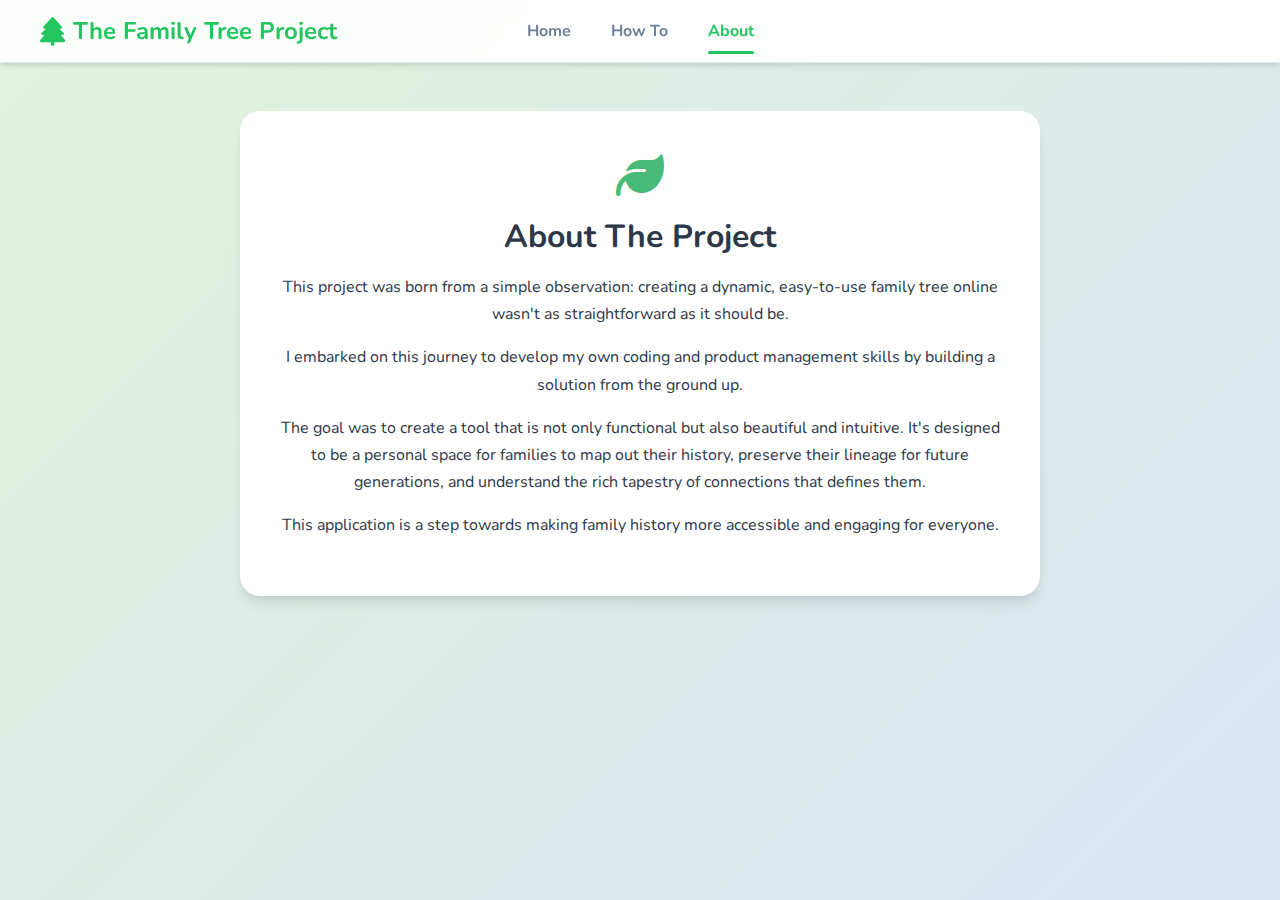
<file: about.html>
<!DOCTYPE html>
<html lang="en">
<head>
    <meta charset="UTF-8">
    <meta name="viewport" content="width=device-width, initial-scale=1.0">
    <title>About - The Family Tree Project</title>
    <link rel="stylesheet" href="css/style.css">
    <link rel="preconnect" href="https://fonts.googleapis.com">
    <link rel="preconnect" href="https://fonts.gstatic.com" crossorigin>
    <link href="https://fonts.googleapis.com/css2?family=Nunito:wght@400;600;700&display=swap" rel="stylesheet">
    <link rel="stylesheet" href="https://cdnjs.cloudflare.com/ajax/libs/font-awesome/6.5.2/css/all.min.css">
</head>
<body class="static-page">
    <div class="leaves-container"></div>
    <header class="app-header">
        <div class="header-left">
             <a href="index.html" class="logo">
                <i class="fa-solid fa-tree"></i>
                <span>The Family Tree Project</span>
            </a>
        </div>
        <nav class="main-nav">
            <a href="index.html">Home</a>
            <a href="how-to.html">How To</a>
            <a href="about.html" class="active">About</a>
        </nav>
        <div class="header-actions" style="visibility: hidden;"></div>
    </header>

    <main class="content-container about-container">
        <i class="fa-solid fa-leaf about-icon"></i>
        <h1>About The Project</h1>
            <p>This project was born from a simple observation: creating a dynamic, easy-to-use family tree online wasn't as straightforward as it should be. </p>
            <p>I embarked on this journey to develop my own coding and product management skills by building a solution from the ground up. </p>
            <p>The goal was to create a tool that is not only functional but also beautiful and intuitive. It's designed to be a personal space for families to map out their history, preserve their lineage for future generations, and understand the rich tapestry of connections that defines them.</p>
            <p>This application is a step towards making family history more accessible and engaging for everyone.</p>
    </main>
</body>
</html>
</file>
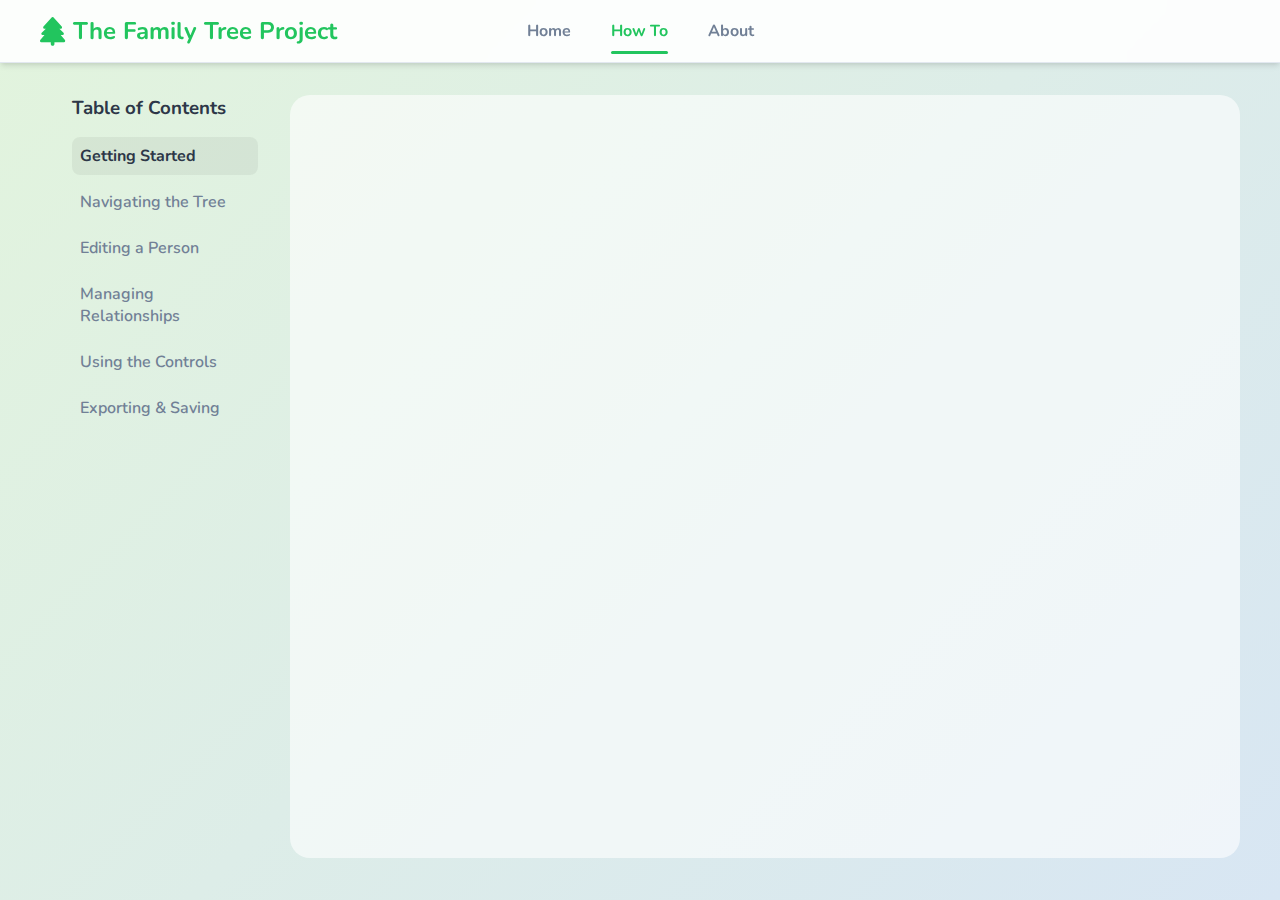
<file: how-to.html>
<!DOCTYPE html>
<html lang="en">
<head>
    <meta charset="UTF-8">
    <meta name="viewport" content="width=device-width, initial-scale=1.0">
    <title>How To - The Family Tree Project</title>
    <link rel="stylesheet" href="css/style.css">
    <link rel="preconnect" href="https://fonts.googleapis.com">
    <link rel="preconnect" href="https://fonts.gstatic.com" crossorigin>
    <link href="https://fonts.googleapis.com/css2?family=Nunito:wght@400;600;700&display=swap" rel="stylesheet">
    <link rel="stylesheet" href="https://cdnjs.cloudflare.com/ajax/libs/font-awesome/6.5.2/css/all.min.css">
</head>
<body class="static-page">
    <div class="leaves-container"></div>
    <header class="app-header">
         <div class="header-left">
             <a href="index.html" class="logo">
                <i class="fa-solid fa-tree"></i>
                <span>The Family Tree Project</span>
            </a>
        </div>
        <nav class="main-nav">
            <a href="index.html">Home</a>
            <a href="how-to.html" class="active">How To</a>
            <a href="about.html">About</a>
        </nav>
        <div class="header-actions" style="visibility: hidden;"></div>
    </header>

    <div class="doc-layout">
        <aside class="doc-sidebar">
            <h3>Table of Contents</h3>
            <nav id="toc-nav">
                <a href="#getting-started" class="active">Getting Started</a>
                <a href="#navigating">Navigating the Tree</a>
                <a href="#editing-members">Editing a Person</a>
                <a href="#managing-relationships">Managing Relationships</a>
                <a href="#using-controls">Using the Controls</a>
                <a href="#exporting">Exporting & Saving</a>
            </nav>
        </aside>
    
        <main class="doc-content">
            <section id="getting-started" class="doc-section">
                <h2>Getting Started</h2>
                <p>Welcome! This guide will walk you through all the features of the application. The project loads with a sample family tree to demonstrate its capabilities. To start fresh, simply click the red trash can icon (<i class="fa-solid fa-trash"></i>) at the bottom right. This will clear the canvas and present a large green plus button to add your first family member.</p>
                <div class="image-placeholder-wrapper">
                    <div class="image-placeholder">Your Screenshot Here</div>
                    <figcaption>The "Clear Data" button and the "Get Started" prompt on a blank canvas.</figcaption>
                </div>
            </section>

            <section id="navigating" class="doc-section">
                <h2>Navigating the Tree</h2>
                <p>Your family tree is an interactive canvas. You can move around it easily:</p>
                <ul>
                    <li><strong>Pan:</strong> Click and drag on any empty space on the background to move the entire tree around.</li>
                    <li><strong>Zoom:</strong> Use the <strong>+/-</strong> buttons in the bottom-right corner to zoom in and out. You can also use your mouse wheel for more precise control.</li>
                    <li><strong>Reset View:</strong> Click the circular arrow button (<i class="fa-solid fa-arrows-rotate"></i>) to reset the zoom, position, and any active filters to the default state.</li>
                    <li><strong>Fullscreen:</strong> Use the expand icon (<i class="fa-solid fa-expand"></i>) to enter a distraction-free fullscreen mode.</li>
                </ul>
                <div class="image-placeholder-wrapper">
                    <div class="image-placeholder">Your Screenshot Here</div>
                    <figcaption>The main canvas view with the UI controls highlighted in the bottom right.</figcaption>
                </div>
            </section>

            <section id="editing-members" class="doc-section">
                <h2>Editing a Person</h2>
                <p>Each person on the tree is represented by a card. To edit someone's details:</p>
                <ul>
                    <li><strong>Open the Editor:</strong> Simply <strong>double-click</strong> on any person's card.</li>
                    <li><strong>Update Information:</strong> In the pop-up window, you can change their name, their personal **Relationship Status** (e.g., Single, Married), assign their **Relationship Role** (e.g., Son, Mother), and set their **Generation Number**.</li>
                    <li><strong>Generation Number:</strong> This number (e.g., 0 for the oldest generation, 1 for their children, etc.) is crucial for positioning them correctly in the tree's hierarchy.</li>
                    <li><strong>Change Photo & Add Tags:</strong> You can also upload a photo and add descriptive tags to categorize people.</li>
                </ul>
                <div class="image-placeholder-wrapper">
                    <div class="image-placeholder">Your Screenshot Here</div>
                    <figcaption>The member edit modal showing all available fields.</figcaption>
                </div>
            </section>
            
            <section id="managing-relationships" class="doc-section">
                <h2>Managing Relationships</h2>
                <p>Connections are managed in the Controls sidebar. This is where you define how two people are linked.</p>
                <ul>
                    <li><strong>Create a Link:</strong> In the "Relationship Manager," select two people from the dropdowns. Then, define the connection using the options for **Link**, **Type**, and **Status**. You can also add an optional **Note**.</li>
                    <li><strong>Important for Parent Links:</strong> For "Parent" links to work correctly, ensure the parent and child have different Generation Numbers set on their cards first. The application will prevent you from linking two people in the same generation as a parent and child.</li>
                    <li><strong>Edit/Delete:</strong> Existing relationships are listed below the form. Use the pencil (<i class="fa-solid fa-pencil"></i>) to edit the link's details in a pop-up, or the trash (<i class="fa-solid fa-trash"></i>) icon to remove the connection entirely.</li>
                </ul>
                 <div class="image-placeholder-wrapper">
                    <div class="image-placeholder">Your Screenshot Here</div>
                    <figcaption>The Relationship Manager section in the Controls sidebar.</figcaption>
                </div>
            </section>
            
            <section id="using-controls" class="doc-section">
                <h2>Using the Controls</h2>
                <p>The "Controls" button (<i class="fa-solid fa-bars"></i>) in the header opens the sidebar with powerful tools:</p>
                <ul>
                    <li><strong>Focus Search:</strong> The search bar in the main menu lets you quickly find and center the view on a specific person.</li>
                    <li><strong>Filters:</strong> Use the dropdowns to filter your tree by a person's Role, their Status, the type of Links connecting them, or by a specific Tag.</li>
                    <li><strong>View Options:</strong> Use the toggle switches to independently show or hide deceased members, the connection lines, the roles on the cards, and the notes on the lines. A legend is provided to explain the color coding.</li>
                </ul>
                <div class="image-placeholder-wrapper">
                    <div class="image-placeholder">Your Screenshot Here</div>
                    <figcaption>The various filter and view options available in the sidebar.</figcaption>
                </div>
            </section>

            <section id="exporting" class="doc-section">
                <h2>Exporting & Saving</h2>
                <p>You can save and share your work using the "Data Management" section in the Controls sidebar.</p>
                <ul>
                    <li><strong>Import JSON:</strong> Load a previously saved family tree from a JSON file to continue your work.</li>
                    <li><strong>Export Options:</strong> Save your tree in various formats. **JSON** is recommended for backing up and re-importing your data. PNG, PDF, and SVG create visual snapshots for printing or sharing. CSV exports the raw data to a spreadsheet.</li>
                </ul>
                <div class="image-placeholder-wrapper">
                    <div class="image-placeholder">Your Screenshot Here</div>
                    <figcaption>The "Export Options" dropdown menu in the Controls sidebar.</figcaption>
                </div>
            </section>
        </main>
    </div>

    <script>
        document.addEventListener('DOMContentLoaded', () => {
            const navLinks = document.querySelectorAll('#toc-nav a');
            const sections = document.querySelectorAll('.doc-section');

            function showSection(targetId) {
                sections.forEach(section => section.classList.remove('is-active'));
                navLinks.forEach(link => link.classList.remove('active'));
                
                const targetSection = document.querySelector(targetId);
                if (targetSection) {
                    targetSection.classList.add('is-active');
                }
                
                const activeLink = document.querySelector(`#toc-nav a[href="${targetId}"]`);
                if(activeLink) {
                    activeLink.classList.add('active');
                }
            }

            navLinks.forEach(anchor => {
                anchor.addEventListener('click', function (e) {
                    e.preventDefault();
                    showSection(this.getAttribute('href'));
                });
            });

            // Show the first section by default on page load
            showSection('#getting-started');
        });
    </script>
</body>
</html>
</file>
<file: css/style.css>
/* CSS Custom Properties (Variables) for Theming */
:root {
    --font-family: 'Nunito', sans-serif;
    --green-light: #48bb78;
    --green-dark: #22c55e;
    --brown: #8b4513;
    --orange: #ed8936;
    --blue: #4299e1;
    --teal: #38b2ac;
    --text-dark: #2d3748;
    --text-light: #718096;
    --bg-card: #ffffff;
    --bg-main: #f7fafc;
    --border-color: #e2e8f0;
    --shadow-md: 0 4px 6px -1px rgba(0, 0, 0, 0.1), 0 2px 4px -1px rgba(0, 0, 0, 0.06);
    --shadow-lg: 0 10px 15px -3px rgba(0, 0, 0, 0.1), 0 4px 6px -2px rgba(0, 0, 0, 0.05);
    --border-radius-card: 20px;
    --border-radius-ui: 8px;
}

/* Base & Reset Styles */
*, *::before, *::after { box-sizing: border-box; margin: 0; padding: 0; }
html, body { height: 100%; overflow: hidden; font-family: var(--font-family); color: var(--text-dark); background-color: var(--bg-main); }
body { display: flex; flex-direction: column; background: linear-gradient(135deg, #e2f4dd 0%, #d8e6f3 100%); }

/* Floating Leaves Animation */
.leaves-container { position: fixed; top: 0; left: 0; width: 100%; height: 100%; pointer-events: none; z-index: -1; overflow: hidden; }
.leaf { position: absolute; width: 30px; height: 30px; background-image: url('../assets/leaf.svg'); background-size: contain; animation: fall linear infinite; }
@keyframes fall {
    0% { transform: translateY(-10vh) rotateZ(0deg); opacity: 1; }
    100% { transform: translateY(110vh) rotateZ(720deg); opacity: 0; }
}

/* Main Application Layout */
.app-container { display: flex; flex-direction: column; height: 100%; width: 100%; }

/* Header & Navigation */
.app-header { flex-shrink: 0; position: sticky; top: 0; z-index: 1000; display: flex; justify-content: space-between; align-items: center; gap: 1rem; padding: 0.75rem 1.5rem; background: rgba(255, 255, 255, 0.7); backdrop-filter: blur(10px); border-bottom: 1px solid var(--border-color); box-shadow: var(--shadow-md); }
.header-left { display: flex; align-items: center; gap: 0.5rem; flex: 1; }
.logo { display: flex; align-items: center; gap: 0.5rem; font-size: 1.5rem; font-weight: 700; color: var(--green-dark); text-decoration: none; margin-left: 1rem; flex-shrink: 0; }
.logo i { font-size: 1.8rem; }
.logo-text { white-space: nowrap; }
.main-nav { display: flex; justify-content: center; gap: 0.5rem; position: relative; flex: 2; }
.main-nav a { padding: 0.5rem 1rem; text-decoration: none; color: var(--text-light); font-weight: 700; border-radius: var(--border-radius-ui); transition: all 0.3s ease; position: relative; }
.main-nav a:hover { color: var(--text-dark); background-color: rgba(0,0,0,0.05); }
.main-nav a.active { color: var(--green-dark); }
.main-nav a.active::after { content: ''; position: absolute; bottom: -4px; left: 1rem; right: 1rem; height: 3px; background-color: var(--green-dark); border-radius: 2px; animation: slide-in 0.3s ease-out; }
@keyframes slide-in { from { width: 0; left: 50%; } to { width: calc(100% - 2rem); left: 1rem; } }
.header-actions { display: flex; align-items: center; gap: 1rem; justify-content: flex-end; flex: 1; }
.search-container { position: relative; display: flex; align-items: center; }
.search-container i { position: absolute; left: 10px; color: var(--text-light); pointer-events: none; }
.search-container input { background: rgba(255,255,255,0.5); border: 1px solid var(--border-color); border-radius: var(--border-radius-ui); outline: none; padding: 0.5rem 0.5rem 0.5rem 2.2rem; font-family: var(--font-family); font-size: 1rem; width: 250px; transition: all 0.3s; }
.search-container input:focus { border-color: var(--green-dark); background-color: white; box-shadow: var(--shadow-md); }

/* Controls Sidebar */
.controls-sidebar { position: fixed; top: 0; left: 0; height: 100%; width: 320px; background: var(--bg-main); border-right: 1px solid var(--border-color); box-shadow: var(--shadow-lg); z-index: 2000; transform: translateX(-100%); transition: transform 0.4s cubic-bezier(0.25, 0.8, 0.25, 1); display: flex; flex-direction: column; }
.controls-sidebar.is-open { transform: translateX(0); }
.sidebar-header { display: flex; justify-content: space-between; align-items: center; padding: 1rem 1.5rem; border-bottom: 1px solid var(--border-color); flex-shrink: 0; }
.sidebar-header h3 { font-size: 1.25rem; }
.sidebar-content { padding: 1.5rem; overflow-y: auto; display: flex; flex-direction: column; gap: 2rem; }
.control-section { display: flex; flex-direction: column; gap: 1rem; }
.control-title { font-size: 0.9rem; font-weight: 700; color: var(--text-light); text-transform: uppercase; letter-spacing: 0.05em; border-bottom: 2px solid var(--border-color); padding-bottom: 0.5rem; }
.filter-group { display: flex; flex-direction: column; gap: 0.5rem; }
.filter-group label { font-weight: 600; font-size: 0.9rem; }
.filter-group select, .filter-group input, .filter-group textarea { width: 100%; padding: 0.75rem; border-radius: var(--border-radius-ui); border: 1px solid var(--border-color); background-color: white; font-family: var(--font-family); font-size: 1rem;}
.filter-group textarea { resize: vertical; }
.sidebar-content .btn, .sidebar-content .dropdown-btn { width: 100%; justify-content: center; padding: 0.75rem; }
.dropdown { position: relative; width: 100%; }
.dropdown-btn { display: flex; justify-content: space-between; align-items: center; }
.dropdown-content { display: block; position: absolute; background-color: #f9f9f9; width: 100%; box-shadow: var(--shadow-lg); z-index: 10; border-radius: var(--border-radius-ui); overflow: hidden; padding: 0.5rem 0; margin-top: 0.25rem; opacity: 0; transform: translateY(10px); pointer-events: none; transition: opacity 0.2s ease-out, transform 0.2s ease-out; }
.dropdown.is-active .dropdown-content { opacity: 1; transform: translateY(0); pointer-events: auto; }
.dropdown-content a { color: black; padding: 0.75rem 1rem; text-decoration: none; display: flex; align-items: center; gap: 0.75rem; font-size: 0.9rem; font-weight: 600;}
.dropdown-content a:hover { background-color: #f1f1f1; }

/* Toggle Switch UI */
.toggle-group { display: flex; align-items: center; justify-content: space-between; gap: 0.75rem; }
.toggle-group label { font-weight: 600; font-size: 0.9rem; }
.toggle-switch { position: relative; display: inline-block; width: 50px; height: 28px; flex-shrink: 0; }
.toggle-switch input { opacity: 0; width: 0; height: 0; }
.slider { position: absolute; cursor: pointer; top: 0; left: 0; right: 0; bottom: 0; background-color: #ccc; border-radius: 28px; transition: .4s; }
.slider:before { position: absolute; content: ""; height: 20px; width: 20px; left: 4px; bottom: 4px; background-color: white; border-radius: 50%; transition: .4s; }
input:checked + .slider { background-color: var(--green-dark); }
input:checked + .slider:before { transform: translateX(22px); }

/* Main Canvas & Tree */
.main-canvas { flex-grow: 1; position: relative; overflow: auto; cursor: grab; }
.main-canvas:active { cursor: grabbing; }
.tree-container { position: relative; padding: 5rem; min-width: 100%; min-height: 100%; transform-origin: 0 0; transition: transform 0.3s ease; }
.tree-layout { display: flex; flex-direction: column; align-items: center; gap: 120px; }
.generation { display: flex; justify-content: center; align-items: center; gap: 60px; position: relative; }

/* Empty State Message */
#empty-state-message { display: none; position: absolute; top: 50%; left: 50%; transform: translate(-50%, -50%); text-align: center; color: #a0aec0; cursor: pointer; transition: color 0.3s ease; padding: 2rem; }
#empty-state-message:hover { color: var(--green-dark); }
#empty-state-message i { font-size: 5rem; border: 4px dashed #cbd5e0; border-radius: 50%; width: 120px; height: 120px; display: flex; align-items: center; justify-content: center; margin: 0 auto 1.5rem; transition: all 0.3s ease; }
#empty-state-message:hover i { border-color: var(--green-dark); transform: scale(1.05); }

/* Member Card */
.member-card { position: relative; width: 280px; background: var(--bg-card); border-radius: var(--border-radius-card); box-shadow: var(--shadow-md); padding: 1.5rem; text-align: center; cursor: pointer; transition: all 0.3s cubic-bezier(0.25, 0.8, 0.25, 1); border: 2px solid transparent; }
.member-card:hover { transform: translateY(-8px); box-shadow: var(--shadow-lg); border-color: var(--green-light); }
.member-avatar { width: 90px; height: 90px; border-radius: 50%; margin: -65px auto 1rem; border: 5px solid var(--bg-card); background: linear-gradient(135deg, var(--green-light), var(--blue)); display: flex; align-items: center; justify-content: center; font-size: 2.5rem; font-weight: 700; color: white; overflow: hidden; box-shadow: var(--shadow-md); }
.member-avatar img { width: 100%; height: 100%; object-fit: cover; }
.member-name { font-size: 1.25rem; font-weight: 700; margin-bottom: 0.25rem; }
.member-relationship { font-size: 0.9rem; color: var(--green-dark); font-weight: 600; margin-bottom: 0.75rem; }
.member-details { font-size: 0.85rem; color: var(--text-light); margin-bottom: 1rem; line-height: 1.4; }
.member-tags { display: flex; flex-wrap: wrap; justify-content: center; gap: 0.5rem; margin-top: 1rem; }
.tag { padding: 0.2rem 0.6rem; font-size: 0.75rem; font-weight: 600; border-radius: 99px; color: white; }
.edit-button { position: absolute; top: 10px; right: 10px; width: 30px; height: 30px; border-radius: 50%; background: #f1f5f9; border: none; color: var(--text-light); cursor: pointer; display: flex; align-items: center; justify-content: center; opacity: 0; transition: opacity 0.2s; }
.member-card:hover .edit-button { opacity: 1; }

/* Connections & Relationship Notes */
#tree-connections { position: absolute; top: 0; left: 0; width: 100%; height: 100%; pointer-events: none; overflow: visible; }
#tree-connections path { fill: none; stroke-linecap: round; }
#tree-connections path.Spouse { stroke: var(--orange); stroke-width: 2.5px; }
#tree-connections path.Partner { stroke: var(--teal); stroke-width: 2.5px; }
#tree-connections path.Parent { stroke: var(--green-dark); stroke-width: 3px; }
#tree-connections path.Sibling { stroke: var(--blue); stroke-width: 2px; }
#connection-annotations { position: absolute; top: 0; left: 0; width: 100%; height: 100%; z-index: 5; pointer-events: none; }
.connection-note { position: absolute; transform: translate(-50%, -50%); background: var(--brown); color: white; padding: 0.3rem 0.8rem; font-size: 0.8rem; font-weight: 600; border-radius: var(--border-radius-ui); box-shadow: var(--shadow-md); white-space: nowrap; cursor: pointer; pointer-events: all; transition: transform 0.2s, box-shadow 0.2s; }
.connection-note:hover { transform: translate(-50%, -50%) scale(1.1); box-shadow: var(--shadow-lg); }

/* View Option Toggles */
body.hide-connections #tree-connections { display: none; }
body.hide-roles .member-relationship { display: none; }
body.hide-notes .connection-note { display: none; }

/* Buttons & UI Controls */
.btn { display: inline-flex; align-items: center; gap: 0.5rem; padding: 0.5rem 1rem; border: 1px solid var(--border-color); background-color: var(--bg-card); border-radius: var(--border-radius-ui); font-family: var(--font-family); font-weight: 600; cursor: pointer; transition: all 0.2s ease; }
.btn:hover { background-color: #f1f5f9; border-color: #cbd5e0; }
.btn-primary { background-color: var(--green-dark); color: white; border-color: var(--green-dark); }
.btn-primary:hover { background-color: #16a34a; }
.btn.btn-small { padding: 0; width: 32px; height: 32px; font-size: 0.9rem; justify-content: center; }

.ui-icon-btn { background: var(--bg-card); border: none; width: 40px; height: 40px; border-radius: 50%; box-shadow: var(--shadow-md); color: var(--text-light); font-size: 1rem; display: flex; align-items: center; justify-content: center; cursor: pointer; transition: all 0.2s; flex-shrink: 0; }
.ui-icon-btn:hover { background-color: #f1f5f9; color: var(--text-dark); }
.ui-icon-btn.btn-danger { background-color: #e53e3e; color: white; }
.ui-icon-btn.btn-danger:hover { background-color: #c53030; }
.close-btn { box-shadow: none; background: transparent; font-size: 2rem; }
.close-btn:hover { background-color: rgba(0,0,0,0.05); }

.ui-controls { position: absolute; bottom: 20px; right: 20px; display: flex; flex-direction: column; gap: 0.75rem; z-index: 50; align-items: flex-end; }
.zoom-controls { display: flex; background-color: var(--bg-card); border-radius: var(--border-radius-ui); box-shadow: var(--shadow-md); overflow: hidden; }
.zoom-controls button, .zoom-controls span { width: 40px; height: 40px; border: none; background-color: transparent; font-size: 1rem; font-weight: 600; display: flex; align-items: center; justify-content: center; }
.zoom-controls button { cursor: pointer; }
.zoom-controls button:hover { background-color: #f1f5f9; }
.view-controls { display: flex; gap: 0.5rem; }

/* Modal Styles */
.modal-overlay { position: fixed; top: 0; left: 0; width: 100%; height: 100%; background-color: rgba(0, 0, 0, 0.5); z-index: 5000; display: none; align-items: center; justify-content: center; }
.modal-overlay.visible { display: flex; }
.modal-content { background-color: var(--bg-main); width: 90%; max-width: 800px; max-height: 90vh; border-radius: var(--border-radius-card); box-shadow: var(--shadow-lg); display: flex; flex-direction: column; overflow: hidden; }
.modal-content.small { max-width: 500px; }
.modal-header { padding: 1rem 1.5rem; border-bottom: 1px solid var(--border-color); display: flex; justify-content: space-between; align-items: center; background: white; flex-shrink: 0; }
.modal-title { font-size: 1.25rem; font-weight: 700; }
.modal-close-btn { background: none; border: none; font-size: 1.5rem; cursor: pointer; color: var(--text-light); }
.modal-body { padding: 1.5rem; overflow-y: auto; }
#edit-modal .modal-body { display: grid; grid-template-columns: 200px 1fr; gap: 1.5rem; }
.modal-sidebar { display: flex; flex-direction: column; align-items: center; gap: 1rem; }
.modal-avatar-preview { width: 150px; height: 150px; border-radius: 50%; background: #e2e8f0; display: flex; align-items: center; justify-content: center; overflow: hidden; font-size: 4rem; color: var(--text-light); position: relative; }
.modal-avatar-preview img { width: 100%; height: 100%; object-fit: cover; }
.upload-overlay { position: absolute; width: 100%; height: 100%; background: rgba(0,0,0,0.5); color: white; display: flex; flex-direction: column; align-items: center; justify-content: center; opacity: 0; transition: opacity 0.2s; cursor: pointer; }
.modal-avatar-preview:hover .upload-overlay { opacity: 1; }
#avatarUpload { display: none; }
.modal-main-form { display: grid; grid-template-columns: 1fr 1fr; gap: 1rem; }
.form-group { display: flex; flex-direction: column; }
.form-group.full-width { grid-column: 1 / -1; }
.form-group label { font-weight: 600; font-size: 0.9rem; margin-bottom: 0.5rem; color: var(--text-dark); }
.form-group input, .form-group textarea, .form-group select { width: 100%; padding: 0.75rem; border: 1px solid var(--border-color); border-radius: var(--border-radius-ui); font-family: var(--font-family); font-size: 1rem; background-color: white; }
.form-group textarea { resize: vertical; min-height: 80px; }
.tags-input-container { display: flex; flex-wrap: wrap; gap: 0.5rem; padding: 0.5rem; border: 1px solid var(--border-color); border-radius: var(--border-radius-ui); background: white; }
.tag-item { display: flex; align-items: center; gap: 0.25rem; background: var(--blue); color: white; padding: 0.2rem 0.6rem; border-radius: 99px; font-size: 0.9rem; }
.tag-remove-btn { background: none; border: none; color: white; cursor: pointer; font-size: 0.9rem; }
#newTagInput { border: none; outline: none; flex-grow: 1; padding: 0.25rem; }
.modal-footer { padding: 1rem 1.5rem; border-top: 1px solid var(--border-color); display: flex; justify-content: flex-end; gap: 0.5rem; background: white; flex-shrink: 0; }
.btn-danger { background-color: #e53e3e; color: white; border-color: #e53e3e; }
.btn-danger:hover { background-color: #c53030; }
#delete-relationship-btn { margin-right: auto; }
.modal-divider { border: none; border-top: 1px solid var(--border-color); margin: 1rem 0; }

/* FIX 1: Added scrollbar for the relationship modal */
#relationship-modal .modal-body {
    max-height: 60vh;
    overflow-y: auto;
}

/* Dynamic Search Results Dropdown */
.search-results-container { display: none; position: absolute; top: calc(100% + 5px); left: 0; width: 100%; min-width: 250px; background: white; border: 1px solid var(--border-color); border-radius: 0 0 var(--border-radius-ui) var(--border-radius-ui); box-shadow: var(--shadow-lg); max-height: 300px; overflow-y: auto; z-index: 1100; }
.search-results-container.is-visible { display: block; }
.search-result-item { padding: 0.75rem 1rem; cursor: pointer; transition: background-color 0.2s; }
.search-result-item:hover { background-color: #f1f5f9; }
.search-result-item small { color: var(--text-light); margin-left: 0.5rem; }

/* Toast Notifications */
.toast { position: fixed; top: 80px; right: 20px; background-color: var(--green-dark); color: white; padding: 1rem 1.5rem; border-radius: var(--border-radius-ui); box-shadow: var(--shadow-lg); z-index: 4001; transform: translateX(120%); transition: transform 0.5s cubic-bezier(0.68, -0.55, 0.27, 1.55); }
.toast.show { transform: translateX(0); }

/* Static Pages */
.static-page { overflow-y: auto; }
.static-page .app-header { background: rgba(255, 255, 255, 0.9); }
.static-page .header-actions { visibility: hidden; }
.content-container { max-width: 800px; margin: 3rem auto; padding: 2.5rem; background: white; border-radius: var(--border-radius-card); box-shadow: var(--shadow-lg); color: var(--text-dark); }
.content-container h1 { margin-bottom: 1rem; }
.content-container h2 { margin-top: 2rem; margin-bottom: 0.75rem; padding-bottom: 0.5rem; border-bottom: 2px solid var(--border-color); }
.content-container p, .content-container ul { margin-bottom: 1rem; line-height: 1.7; }
.content-container ul { list-style-position: inside; padding-left: 1rem; }
.about-container { text-align: center; }
.about-icon { font-size: 3rem; color: var(--green-light); margin-bottom: 1rem; }

/* How-To Page Doc Portal */
.doc-layout { display: flex; max-width: 1200px; margin: 0 auto; }
.doc-sidebar { width: 250px; flex-shrink: 0; padding: 2rem; position: sticky; top: 73px; height: calc(100vh - 73px); }
.doc-sidebar h3 { margin-bottom: 1rem; }
.doc-sidebar nav { display: flex; flex-direction: column; gap: 0.5rem; }
.doc-sidebar nav a { text-decoration: none; color: var(--text-light); font-weight: 600; padding: 0.5rem; border-radius: var(--border-radius-ui); transition: all 0.2s; }
.doc-sidebar nav a:hover { background: rgba(0,0,0,0.05); color: var(--text-dark); }
.doc-sidebar nav a.active { background: rgba(0,0,0,0.05); color: var(--text-dark); font-weight: 700; }
.doc-content { padding: 3rem 4rem; flex-grow: 1; background: rgba(255,255,255,0.6); border-radius: var(--border-radius-card); margin: 2rem 0; }
.doc-section { display: none; opacity: 0; animation: fade-in 0.5s ease-in-out forwards; }
.doc-section.is-active { display: block; }
@keyframes fade-in { from { opacity: 0; transform: translateY(10px); } to { opacity: 1; transform: translateY(0); } }
.image-placeholder-wrapper { margin-top: 1.5rem; border: 2px solid var(--border-color); border-radius: var(--border-radius-ui); padding: 1rem; background: #fdfdfd; }
.image-placeholder { width: 100%; height: 300px; background: #f1f5f9; display: flex; align-items: center; justify-content: center; color: var(--text-light); font-weight: 600; border-radius: var(--border-radius-ui); }
.image-placeholder-wrapper figcaption { text-align: center; margin-top: 0.75rem; font-style: italic; color: var(--text-light); }

/* Relationship Manager in Sidebar */
#relationship-manager form { display: flex; flex-direction: column; gap: 1rem; }
.manager-list { margin-top: 1rem; max-height: 250px; overflow-y: auto; border-top: 1px solid var(--border-color); padding-top: 1rem; }
.manager-list-item { font-size: 0.9rem; display: flex; justify-content: space-between; align-items: center; padding: 0.5rem; border-radius: var(--border-radius-ui); }
.manager-list-item:hover { background: #e2e8f0; }
.manager-list-item .actions button { background: none; border: none; cursor: pointer; color: var(--text-light); padding: 0.25rem; }
.manager-list-item .actions button:hover { color: var(--text-dark); }
.manager-list-item .item-details { display: block; font-style: italic; color: var(--text-light); font-size: 0.8rem; margin-top: 0.25rem; }
.filter-label-group { display: flex; justify-content: space-between; align-items: baseline; }
.multi-select-controls { display: flex; gap: 0.5rem; }
#level-filter { height: 100px; }
#level-filter option { padding: 0.25rem 0.5rem; }

/* FIX 2: Added styling for the generation filter buttons */
.multi-select-controls button {
    background: none;
    border: none;
    font-size: 0.8rem;
    font-weight: 600;
    color: var(--green-dark);
    cursor: pointer;
    padding: 0.25rem 0.5rem;
    border-radius: var(--border-radius-ui);
    transition: background-color 0.2s;
}
.multi-select-controls button:hover {
    background-color: #e2e8f0;
}

/* Legend in Sidebar */
.legend { margin-top: 1rem; padding-top: 1rem; border-top: 1px solid var(--border-color); display: grid; grid-template-columns: 1fr 1fr; gap: 0.75rem; font-size: 0.9rem; }
.legend-item { display: flex; align-items: center; gap: 0.5rem; }
.color-swatch { width: 16px; height: 16px; border-radius: 50%; border: 1px solid rgba(0,0,0,0.1); }

/* Animated Coach Mark */
.coach-mark { position: fixed; z-index: 4000; background: var(--text-dark); color: white; padding: 1rem; border-radius: var(--border-radius-ui); box-shadow: var(--shadow-lg); width: 250px; max-width: calc(100vw - 40px); opacity: 0; transform: scale(0.9); pointer-events: none; transition: opacity 0.3s ease, transform 0.3s ease; }
.coach-mark.is-visible { opacity: 1; transform: scale(1); pointer-events: all; animation: bounce-hover 2s infinite ease-in-out; }
.coach-mark-text strong { margin-bottom: 0.5rem; display: block; font-size: 1rem; }
.coach-mark-text p { font-size: 0.9rem; line-height: 1.5; opacity: 0.9; }
.coach-mark .close-btn { position: absolute; top: 0px; right: 5px; color: white; }
.coach-mark-pointer { position: absolute; width: 0; height: 0; border-style: solid; }
@keyframes bounce-hover { 0%, 100% { transform: scale(1) translateY(0); } 50% { transform: scale(1.02) translateY(-5px); } }

/* Print & Export Styles */
.tree-container.is-exporting .member-card { box-shadow: 0 0 0 2px #ccc !important; border: 2px solid transparent; }
@media print {
    body { overflow: visible; background: white; }
    .app-header, .ui-controls, .modal-overlay, .edit-button, .controls-sidebar, #connection-annotations { display: none !important; }
    .main-canvas { overflow: visible; height: auto; }
    .tree-container { transform: none !important; padding: 1cm; }
    .member-card { box-shadow: 0 0 0 2px #ccc !important; border: 2px solid transparent; page-break-inside: avoid; }
    #tree-connections path { stroke: #333; }
}

/* Responsive Styles */
.mobile-only { display: none !important; }
.mobile-nav { position: fixed; top: 0; right: 0; width: 280px; height: 100%; background: var(--bg-main); z-index: 3000; box-shadow: var(--shadow-lg); transform: translateX(100%); transition: transform 0.3s ease-in-out; padding: 2rem; display: flex; flex-direction: column; gap: 1rem; }
.mobile-nav.is-open { transform: translateX(0); }
.mobile-nav a { font-size: 1.25rem; font-weight: 700; color: var(--text-dark); text-decoration: none; padding: 0.75rem; border-radius: var(--border-radius-ui); }
.mobile-nav a:hover { background: #e2e8f0; }
.mobile-nav .close-btn { position: absolute; top: 10px; right: 15px; font-size: 2.5rem; }

@media (max-width: 1024px) {
    .header-left .logo-text { display: none; }
    .main-nav { flex: 3; }
    .header-actions { flex: 2; }
}

@media (max-width: 768px) {
    .main-nav, .header-actions .search-container { display: none; }
    .mobile-only { display: flex !important; }
    .logo { margin-left: 0; }
    .controls-sidebar { width: 90vw; max-width: 350px; }
    .tree-container { padding: 4rem 1rem; }
    .generation { gap: 30px; flex-direction: column; }
    .tree-layout { gap: 80px; }
    #edit-modal .modal-body { grid-template-columns: 1fr; }
    .modal-main-form { grid-template-columns: 1fr; }
    .form-group.full-width { grid-column: auto; }
    .ui-controls { flex-direction: column-reverse; gap: 1rem; }
    .doc-layout { flex-direction: column; }
    .doc-sidebar { position: static; width: 100%; height: auto; border-right: none; border-bottom: 1px solid var(--border-color); }
    .doc-content { margin: 0; padding: 2rem 1.5rem; border-radius: 0; }
    .toast { top: 20px; left: 20px; right: 20px; width: auto; text-align: center; transform: translateY(-120%); }
    .toast.show { transform: translateY(0); }
}
</file>
